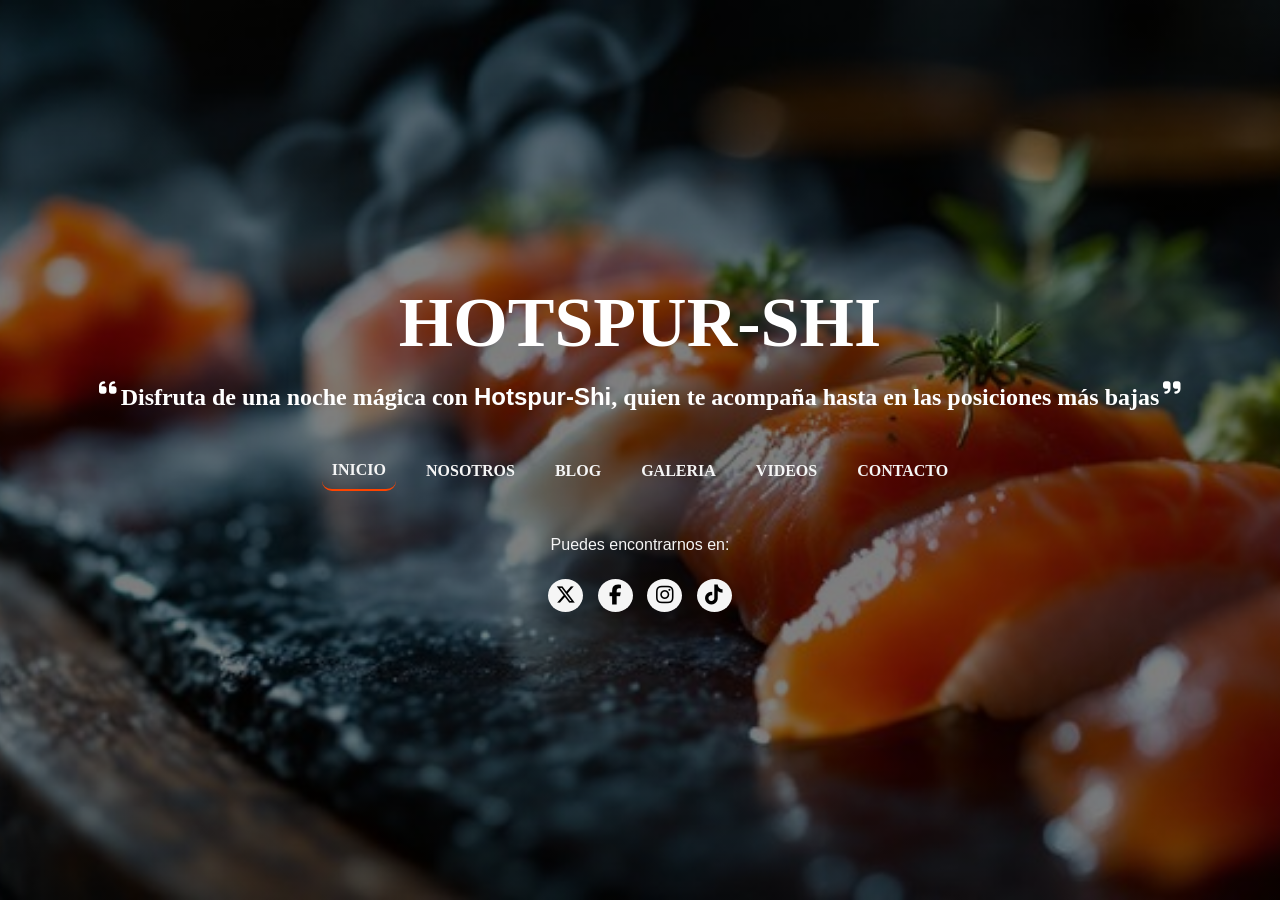
<file: index.html>
<!DOCTYPE html>
<html lang="es">

<head>
    <meta charset="UTF-8">
    <meta name="viewport" content="width=device-width, initial-scale=1.0">
    <title>Hotspur-Shi | Sushi & Football</title>
    <link rel="stylesheet" href="estilos/estiloPrincipal.css">
    <link rel="stylesheet" href="css/all.min.css">
    <link rel="icon" href="img/favicon.png" sizes="512x512" type="image/png">
</head>

<body>
    <div id="contenedor">
        <div id="cabecera">
            <header id="titulo">
                <h1>HotSpur-Shi</h1>
                <h2><i class="fa-solid fa-quote-left"></i>Disfruta de una noche mágica con <b>Hotspur-Shi</b>, quien te
                    acompaña hasta en las posiciones más bajas<i class="fa-solid fa-quote-right"></i></h2>
                <nav id="menu">
                    <ul>
                        <li><a href="index.html" class="active">Inicio</a></li>
                        <li><a href="html/nosotros.html">Nosotros</a></li>
                        <li><a href="html/blog.html">Blog</a></li>
                        <li><a href="html/galeria.html">Galeria</a></li>
                        <li><a href="html/video.html">Videos</a></li>
                        <li><a href="html/contacto.html">Contacto</a></li>
                    </ul>
                </nav>
            </header>
        </div>
        <div id="pie">
            <footer>
                <p>Puedes encontrarnos en:</p>
                <a href="https://x.com/Nagoya_peru" target="_blank" id="twitter"><i
                        class="fa-brands fa-x-twitter"></i></a>
                <a href="https://www.facebook.com/nagoya.nikkei.peru/" target="_blank" id="facebook"><i
                        class="fa-brands fa-facebook-f"></i></a>
                <a href="https://www.instagram.com/nagoya_peru/?hl=es" target="_blank" id="instagram"><i
                        class="fa-brands fa-instagram"></i></a>
                <a href="https://www.tiktok.com/@nagoyaperu" target="_blank" id="tiktok"><i
                        class="fa-brands fa-tiktok"></i></a>
            </footer>
        </div>
    </div>
</body>

</html>
</file>
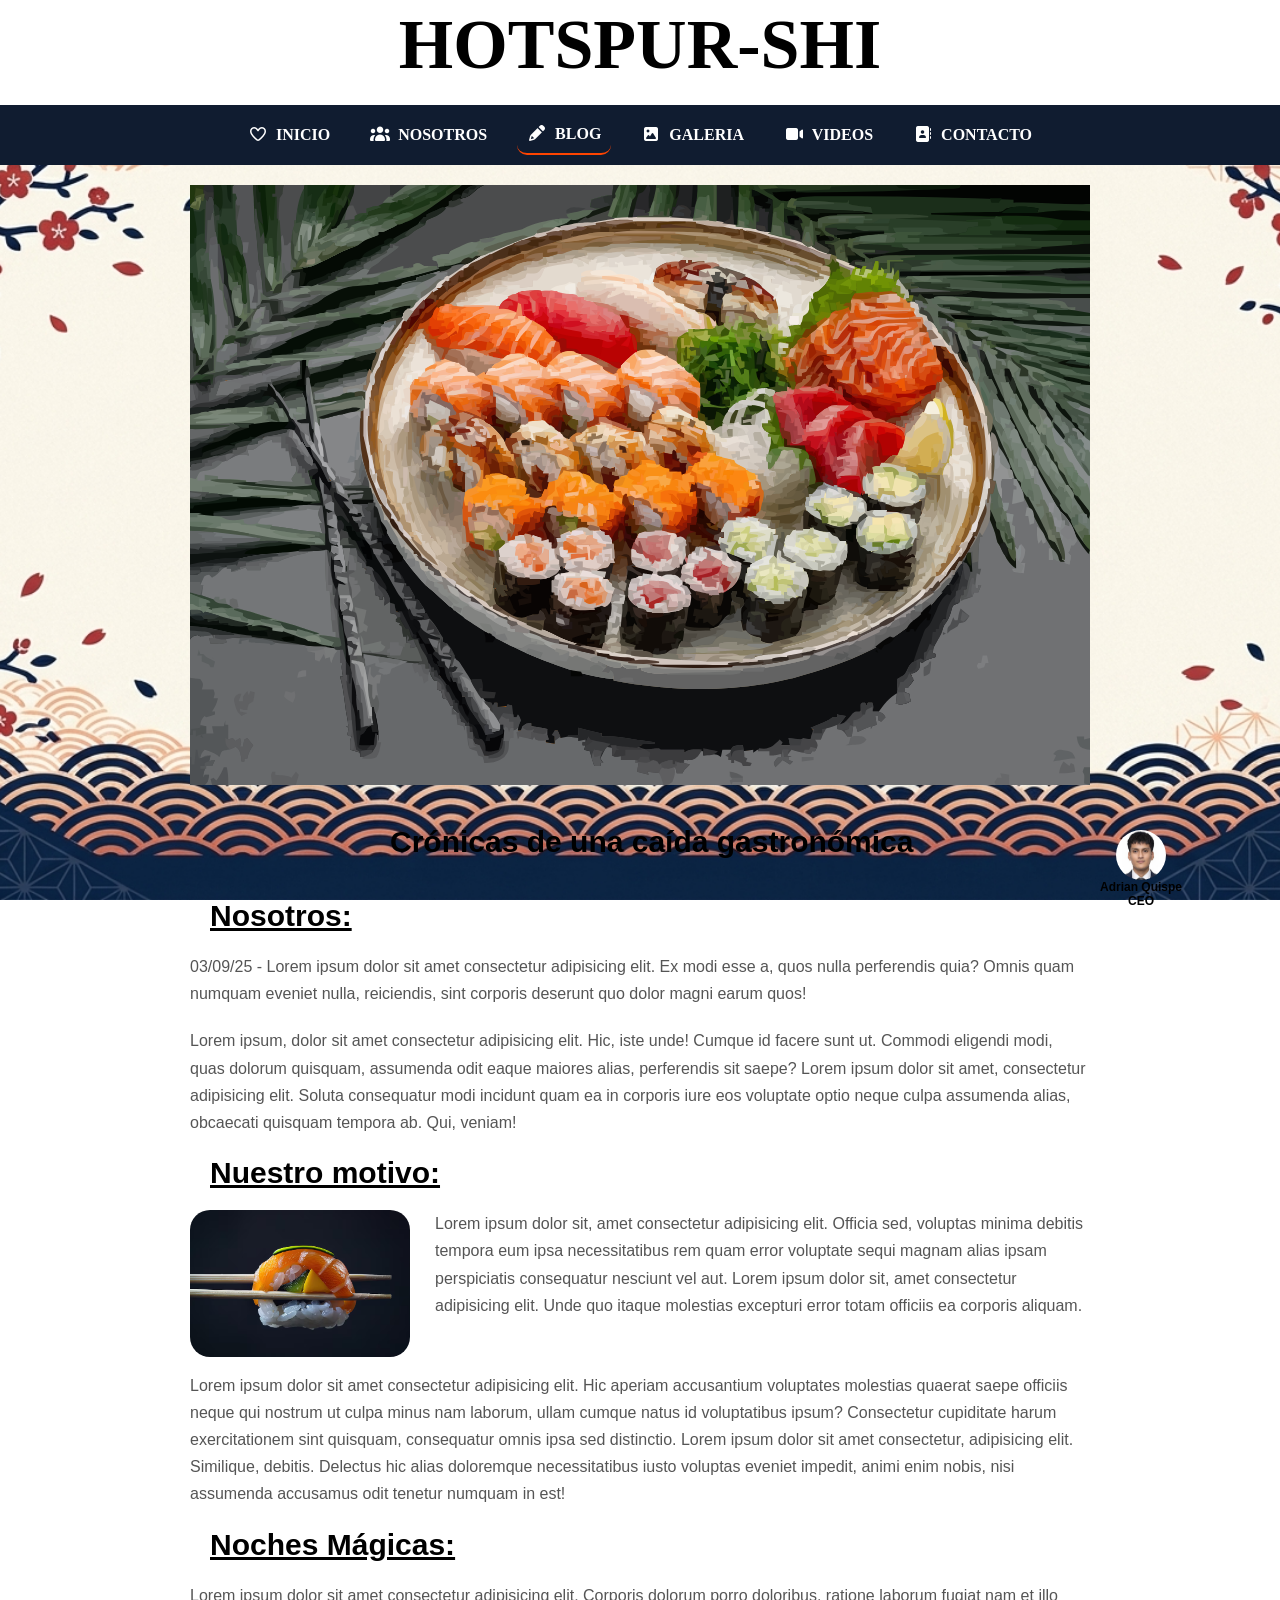
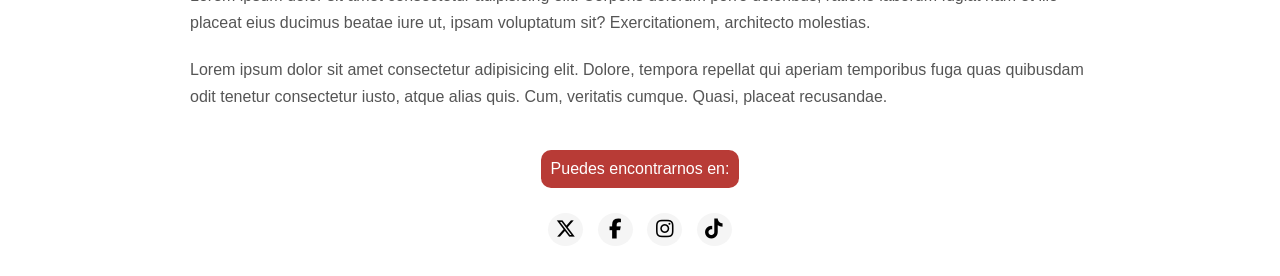
<file: html/blog.html>
<!DOCTYPE html>
<html lang="en">

<head>
    <meta charset="UTF-8">
    <meta name="viewport" content="width=device-width, initial-scale=1.0">
    <title>Hotspur-Shi | Blog</title>
    <link rel="stylesheet" href="../estilos/estiloBlog.css">
    <link rel="stylesheet" href="../css/all.min.css">
    <link rel="icon" href="../img/favicon.png" sizes="512x512" type="image/png">
</head>

<body>
    <div id="contenedor">
        <div id="cabecera">
            <header id="titulo">
                <h1><a href="../index.html">HotSpur-Shi</a></h1>
                <nav id="menu">
                    <ul>
                        <li><a href="../index.html"><i class="fa-regular fa-heart"></i>&nbsp Inicio</a></li>
                        <li><a href="nosotros.html"><i class="fa-solid fa-users"></i>&nbsp Nosotros</a></li>
                        <li><a href="blog.html" class="active"><i class="fa-solid fa-pencil" class="active"></i>&nbsp Blog</a></li>
                        <li><a href="galeria.html"><i class="fa-solid fa-image"></i>&nbsp Galeria</a></li>
                        <li><a href="video.html"><i class="fa-solid fa-video"></i>&nbsp Videos</a></li>
                        <li><a href="contacto.html"><i class="fa-solid fa-address-book"></i>&nbsp Contacto</a></li>
                    </ul>
                </nav>
            </header>
        </div>
        <div id="imagen-central">
            <img src="../img/blog-img.svg" alt="Sushi image">
        </div>
        <main>
            <div id="contenido">
                <section>
                    <div id="encabezado">
                        <article>
                            <h2>Crónicas de una caída gastronómica</h2>
                        </article>
                        <aside>
                            <img src="../img/Screenshot_20261016_212340_com_masuno_isil_MainActivity.jpg"
                                alt="sushi blog">
                            <h6>Adrian Quispe <br>CEO</h6>
                        </aside>
                    </div>
                    <article>
                        <h3>Nosotros: </h3>
                        <p>03/09/25 - Lorem ipsum dolor sit amet consectetur adipisicing elit. Ex modi esse a, quos
                            nulla perferendis quia? Omnis quam numquam eveniet nulla, reiciendis, sint corporis deserunt
                            quo dolor magni earum quos!</p>
                        <p>Lorem ipsum, dolor sit amet consectetur adipisicing elit. Hic, iste unde! Cumque id facere
                            sunt ut. Commodi eligendi modi, quas dolorum quisquam, assumenda odit eaque maiores alias,
                            perferendis sit saepe? Lorem ipsum dolor sit amet, consectetur adipisicing elit. Soluta
                            consequatur modi incidunt quam ea in corporis iure eos voluptate optio neque culpa assumenda
                            alias, obcaecati quisquam tempora ab. Qui, veniam!</p>
                        <h3>Nuestro motivo:</h3>
                    </article>
                    <article id="bloque-flotante">
                        <img src="../img/sushi blog.png" alt="sushi" class="sushi flotante">
                        <p>Lorem ipsum dolor sit, amet consectetur adipisicing elit. Officia sed, voluptas minima
                            debitis tempora eum ipsa necessitatibus rem quam error voluptate sequi magnam alias ipsam
                            perspiciatis consequatur nesciunt vel aut. Lorem ipsum dolor sit, amet consectetur
                            adipisicing elit. Unde quo itaque molestias excepturi error totam officiis ea corporis
                            aliquam.</p>
                    </article>
                    <article>
                        <p>Lorem ipsum dolor sit amet consectetur adipisicing elit. Hic aperiam accusantium voluptates
                            molestias quaerat saepe officiis neque qui nostrum ut culpa minus nam laborum, ullam cumque
                            natus id voluptatibus ipsum? Consectetur cupiditate harum exercitationem sint quisquam,
                            consequatur omnis ipsa sed distinctio. Lorem ipsum dolor sit amet consectetur, adipisicing
                            elit. Similique, debitis. Delectus hic alias doloremque necessitatibus iusto voluptas
                            eveniet impedit, animi enim nobis, nisi assumenda accusamus odit tenetur numquam in est!</p>
                        <h3>Noches Mágicas:</h3>
                        <p>Lorem ipsum dolor sit amet consectetur adipisicing elit. Corporis dolorum porro doloribus,
                            ratione laborum fugiat nam et illo placeat eius ducimus beatae iure ut, ipsam voluptatum
                            sit? Exercitationem, architecto molestias.</p>
                        <p>Lorem ipsum dolor sit amet consectetur adipisicing elit. Dolore, tempora repellat qui aperiam
                            temporibus fuga quas quibusdam odit tenetur consectetur iusto, atque alias quis. Cum,
                            veritatis cumque. Quasi, placeat recusandae.</p>
                    </article>
                </section>
            </div>
        </main>
        <div id="pie">
            <footer>
                <p>Puedes encontrarnos en:</p>
                <a href="https://x.com/Nagoya_peru" target="_blank" id="twitter"><i
                        class="fa-brands fa-x-twitter"></i></a>
                <a href="https://www.facebook.com/nagoya.nikkei.peru/" target="_blank" id="facebook"><i
                        class="fa-brands fa-facebook-f"></i></a>
                <a href="https://www.instagram.com/nagoya_peru/?hl=es" target="_blank" id="instagram"><i
                        class="fa-brands fa-instagram"></i></a>
                <a href="https://www.tiktok.com/@nagoyaperu" target="_blank" id="tiktok"><i
                        class="fa-brands fa-tiktok"></i></a>
            </footer>
        </div>
    </div>
</body>

</html>
</file>
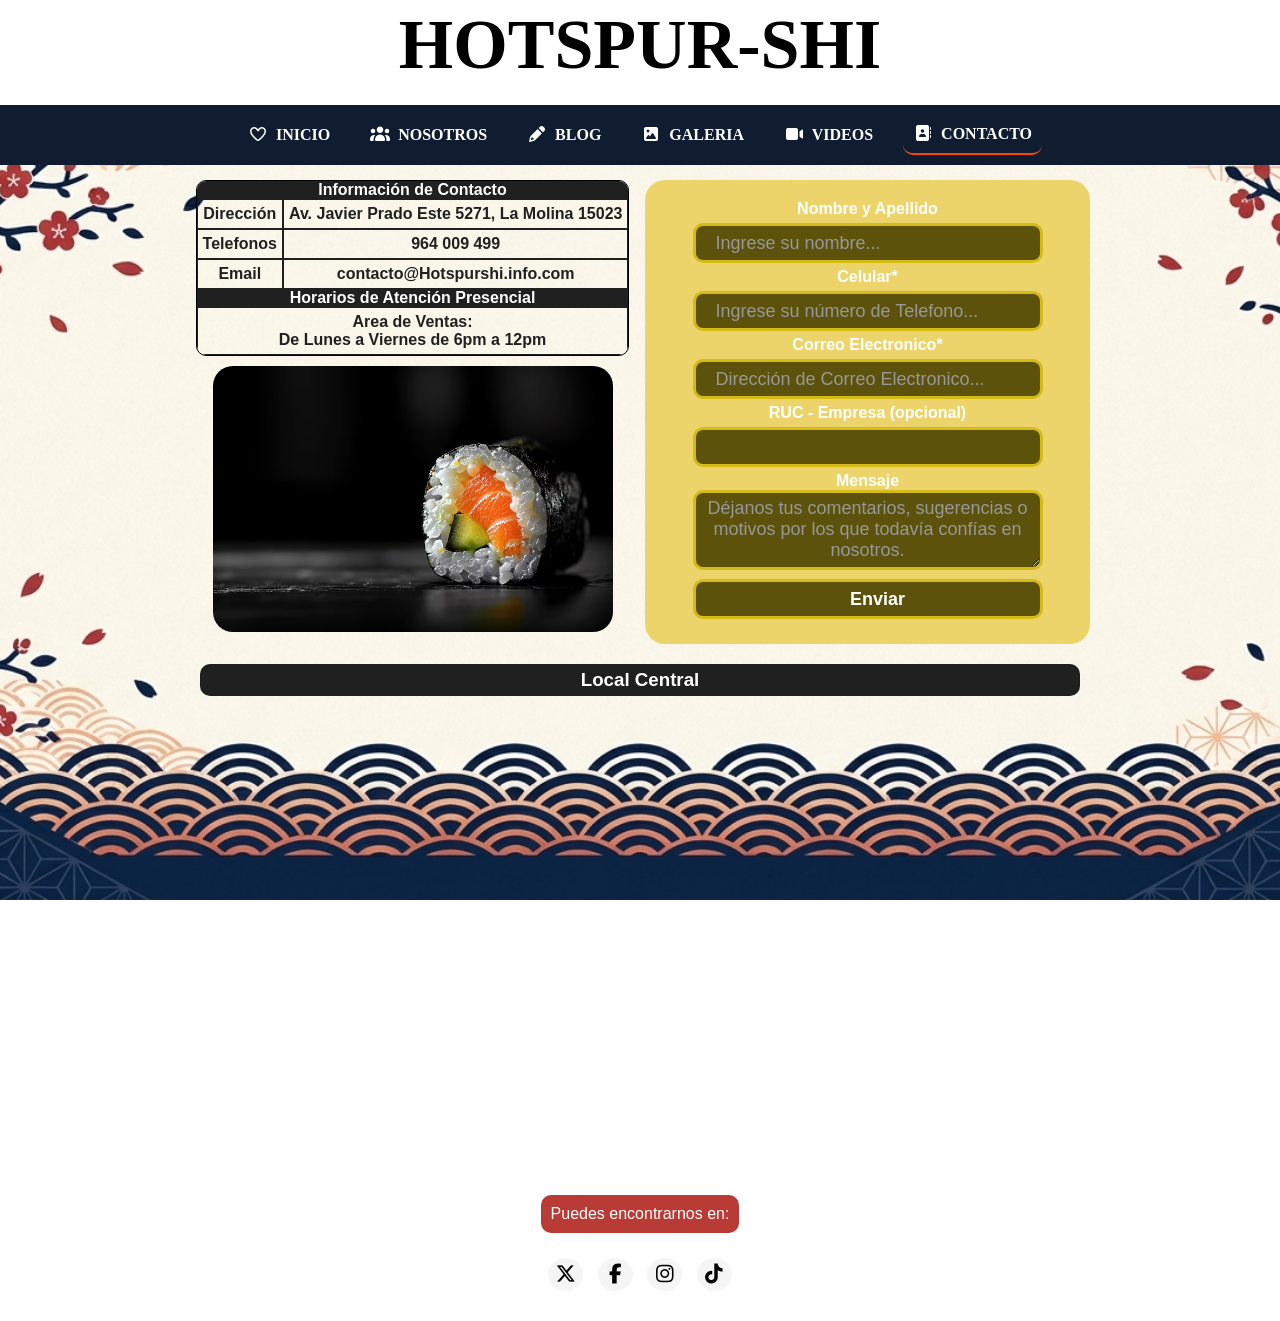
<file: html/contacto.html>
<!DOCTYPE html>
<html lang="es">

<head>
    <meta charset="UTF-8">
    <meta name="viewport" content="width=device-width, initial-scale=1.0">
    <title>Hotspur-Shi | Contacto</title>
    <link rel="stylesheet" href="../css/all.min.css">
    <link rel="stylesheet" href="../estilos/estiloContacto.css">
    <link rel="shortcut icon" href="../img/favicon.ico" type="image/x-icon">
</head>

<body>
    <div id="contenedor">
        <div id="cabecera">
            <header id="titulo">
                <h1><a href="../index.html">HotSpur-Shi</a></h1>
                <nav id="menu">
                    <ul>
                        <li><a href="../index.html"><i class="fa-regular fa-heart"></i>&nbsp Inicio</a></li>
                        <li><a href="nosotros.html"><i class="fa-solid fa-users"></i>&nbsp Nosotros</a></li>
                        <li><a href="blog.html"><i class="fa-solid fa-pencil"></i>&nbsp Blog</a></li>
                        <li><a href="galeria.html"><i class="fa-solid fa-image"></i>&nbsp Galeria</a></li>
                        <li><a href="video.html"><i class="fa-solid fa-video"></i>&nbsp Videos</a></li>
                        <li><a href="contacto.html" class="active"><i class="fa-solid fa-address-book"></i>&nbsp
                                Contacto</a></li>
                    </ul>
                </nav>
            </header>
        </div>
        <main>
            <div id="contenido">
                <section id="info-contacto">
                    <table>
                        <tr>
                            <th colspan="2">Información de Contacto</th>
                        </tr>
                        <tr>
                            <td>Dirección</td>
                            <td>Av. Javier Prado Este 5271, La Molina 15023</td>
                        </tr>
                        <tr>
                            <td>Telefonos</td>
                            <td>964 009 499</td>
                        </tr>
                        <tr>
                            <td>Email</td>
                            <td>contacto@Hotspurshi.info.com</td>
                        </tr>
                        <tr>
                            <th colspan="2">Horarios de Atención Presencial</th>
                        </tr>
                        <tr>
                            <td colspan="2">
                                Area de Ventas: <br>
                                De Lunes a Viernes de 6pm a 12pm
                            </td>
                        </tr>
                    </table>
                    <div id="imagen">
                        <img src="../img/sushi contacto.png" alt="Info-sushi">
                    </div>
                </section>
                <section id="formulario">
                    <form>
                        <div id="">
                            <label>Nombre y Apellido</label><br>
                            <input type="text" placeholder="Ingrese su nombre..."><br>
                            <label>Celular*</label><br>
                            <input type="tel" placeholder="Ingrese su número de Telefono..."><br>
                            <label>Correo Electronico*</label><br>
                            <input type="email" placeholder="Dirección de Correo Electronico..."><br>
                            <label>RUC - Empresa (opcional)</label><br>
                            <input type="number"><br>
                        </div>
                        <label>Mensaje</label><br>
                        <textarea
                            placeholder="Déjanos tus comentarios, sugerencias o motivos por los que todavía confías en nosotros."></textarea><br>
                        <div id="btn">
                            <input type="button" value="Enviar">
                        </div>
                    </form>
                </section>
                <section id="local-mapa">
                    <div id="tope">
                        <h3>Local Central</h3>
                    </div>
                    <div id="mapa">
                        <iframe
                            src="https://www.google.com/maps/embed?pb=!1m18!1m12!1m3!1d1950.7579834160363!2d-76.96471829999993!3d-12.076788499999997!2m3!1f0!2f0!3f0!3m2!1i1024!2i768!4f13.1!3m3!1m2!1s0x9105c655fdf55505%3A0xf2dba10269fb4cbf!2sAv.%20Javier%20Prado%20Este%205271%2C%20Lima%2015023!5e0!3m2!1ses!2spe!4v1794266331512!5m2!1ses!2spe"
                            width="900" height="450" style="border:0;" allowfullscreen="" loading="lazy"
                            referrerpolicy="strict-origin-when-cross-origin"></iframe>
                    </div>
                </section>
            </div>
        </main>
        <div id="pie">
            <footer>
                <p>Puedes encontrarnos en:</p>
                <a href="https://x.com/Nagoya_peru" target="_blank" id="twitter"><i
                        class="fa-brands fa-x-twitter"></i></a>
                <a href="https://www.facebook.com/nagoya.nikkei.peru/" target="_blank" id="facebook"><i
                        class="fa-brands fa-facebook-f"></i></a>
                <a href="https://www.instagram.com/nagoya_peru/?hl=es" target="_blank" id="instagram"><i
                        class="fa-brands fa-instagram"></i></a>
                <a href="https://www.tiktok.com/@nagoyaperu" target="_blank" id="tiktok"><i
                        class="fa-brands fa-tiktok"></i></a>
            </footer>
        </div>
    </div>
</body>

</html>
</file>
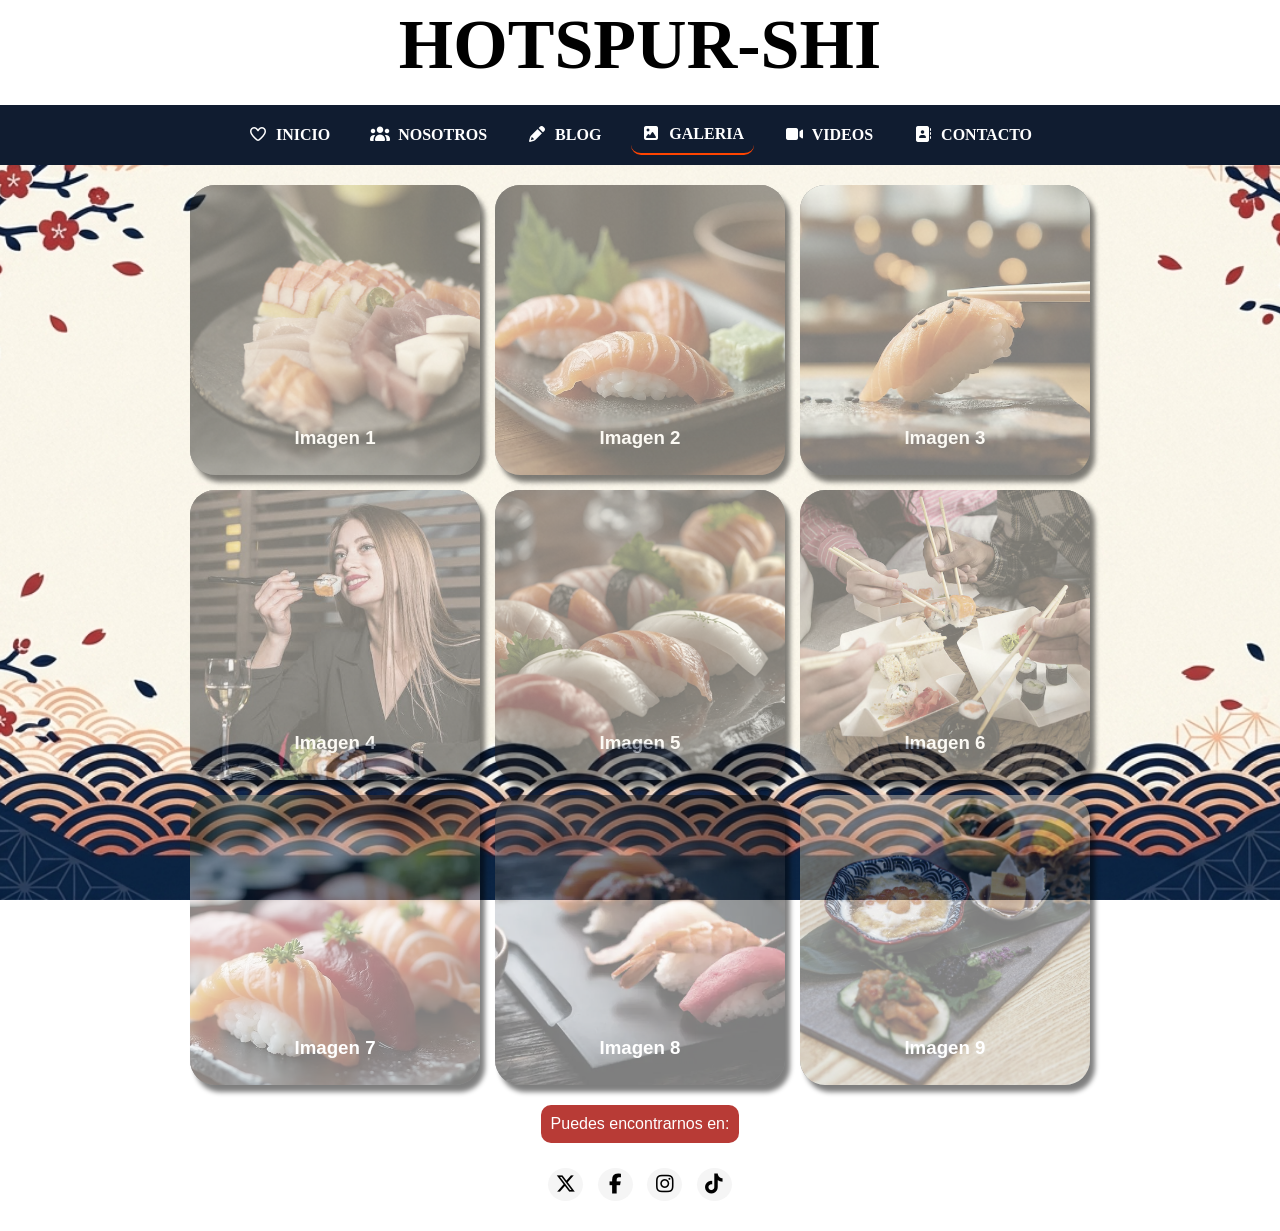
<file: html/galeria.html>
<!DOCTYPE html>
<html lang="en">

<head>
    <meta charset="UTF-8">
    <meta name="viewport" content="width=device-width, initial-scale=1.0">
    <title>Hotspur-Shi | Galeria</title>
    <link rel="stylesheet" href="../estilos/estiloGaleria.css">
    <link rel="stylesheet" href="../css/all.min.css">
    <link rel="icon" href="../img/favicon.png" sizes="512x512" type="image/png">
</head>

<body>
    <div id="contenedor">
        <div id="cabecera">
            <header id="titulo">
                <h1><a href="../index.html">HotSpur-Shi</a></h1>
                <nav id="menu">
                    <ul>
                        <li><a href="../index.html"><i class="fa-regular fa-heart"></i>&nbsp Inicio</a></li>
                        <li><a href="nosotros.html"><i class="fa-solid fa-users"></i>&nbsp Nosotros</a></li>
                        <li><a href="blog.html"><i class="fa-solid fa-pencil"></i>&nbsp Blog</a></li>
                        <li><a href="galeria.html" class="active"><i class="fa-solid fa-image"></i>&nbsp Galeria</a></li>
                        <li><a href="video.html"><i class="fa-solid fa-video"></i>&nbsp Videos</a></li>
                        <li><a href="contacto.html"><i class="fa-solid fa-address-book"></i>&nbsp Contacto</a></li>
                    </ul>
                </nav>
            </header>
        </div>
        <main>
            <div id="contenido">
                <section>
                    <article class="img uno">
                        <img src="../img/sushi1.png" alt="sushi1">
                        <div class="texto">
                            <h3>Imagen 1</h3>
                        </div>
                    </article>
                    <article class="img dos">
                        <img src="../img/sushi2.png" alt="sushi2">
                        <div class="texto">
                            <h3>Imagen 2</h3>
                        </div>
                    </article>
                    <article class="img tres">
                        <img src="../img/sushi3.png" alt="sushi3">
                        <div class="texto">
                            <h3>Imagen 3</h3>
                        </div>
                    </article>
                    <article class="img cuatro">
                        <img src="../img/sushi7.jpg" alt="sushi4">
                        <div class="texto">
                            <h3>Imagen 4</h3>
                        </div>
                    </article>
                    <article class="img cinco">
                        <img src="../img/sushi5.png" alt="sushi5">
                        <div class="texto">
                            <h3>Imagen 5</h3>
                        </div>
                    </article>
                    <article class="img seis">
                        <img src="../img/sushi8.png" alt="sushi6">
                        <div class="texto">
                            <h3>Imagen 6</h3>
                        </div>
                    </article>
                    <article class="img siete">
                        <img src="../img/sushi4.png" alt="sushi7">
                        <div class="texto">
                            <h3>Imagen 7</h3>
                        </div>
                    </article>
                    <article class="img ocho">
                        <img src="../img/sushi6.png" alt="sushi8">
                        <div class="texto">
                            <h3>Imagen 8</h3>
                        </div>
                    </article>
                    <article class="img nueve">
                        <img src="../img/sushi9.jpg" alt="sushi9">
                        <div class="texto">
                            <h3>Imagen 9</h3>
                        </div>
                    </article>
                </section>
            </div>
        </main>
        <div id="pie">
            <footer>
                <p>Puedes encontrarnos en:</p>
                <a href="https://x.com/Nagoya_peru" target="_blank" id="twitter"><i
                        class="fa-brands fa-x-twitter"></i></a>
                <a href="https://www.facebook.com/nagoya.nikkei.peru/" target="_blank" id="facebook"><i
                        class="fa-brands fa-facebook-f"></i></a>
                <a href="https://www.instagram.com/nagoya_peru/?hl=es" target="_blank" id="instagram"><i
                        class="fa-brands fa-instagram"></i></a>
                <a href="https://www.tiktok.com/@nagoyaperu" target="_blank" id="tiktok"><i
                        class="fa-brands fa-tiktok"></i></a>
            </footer>
        </div>
    </div>
</body>

</html>
</file>
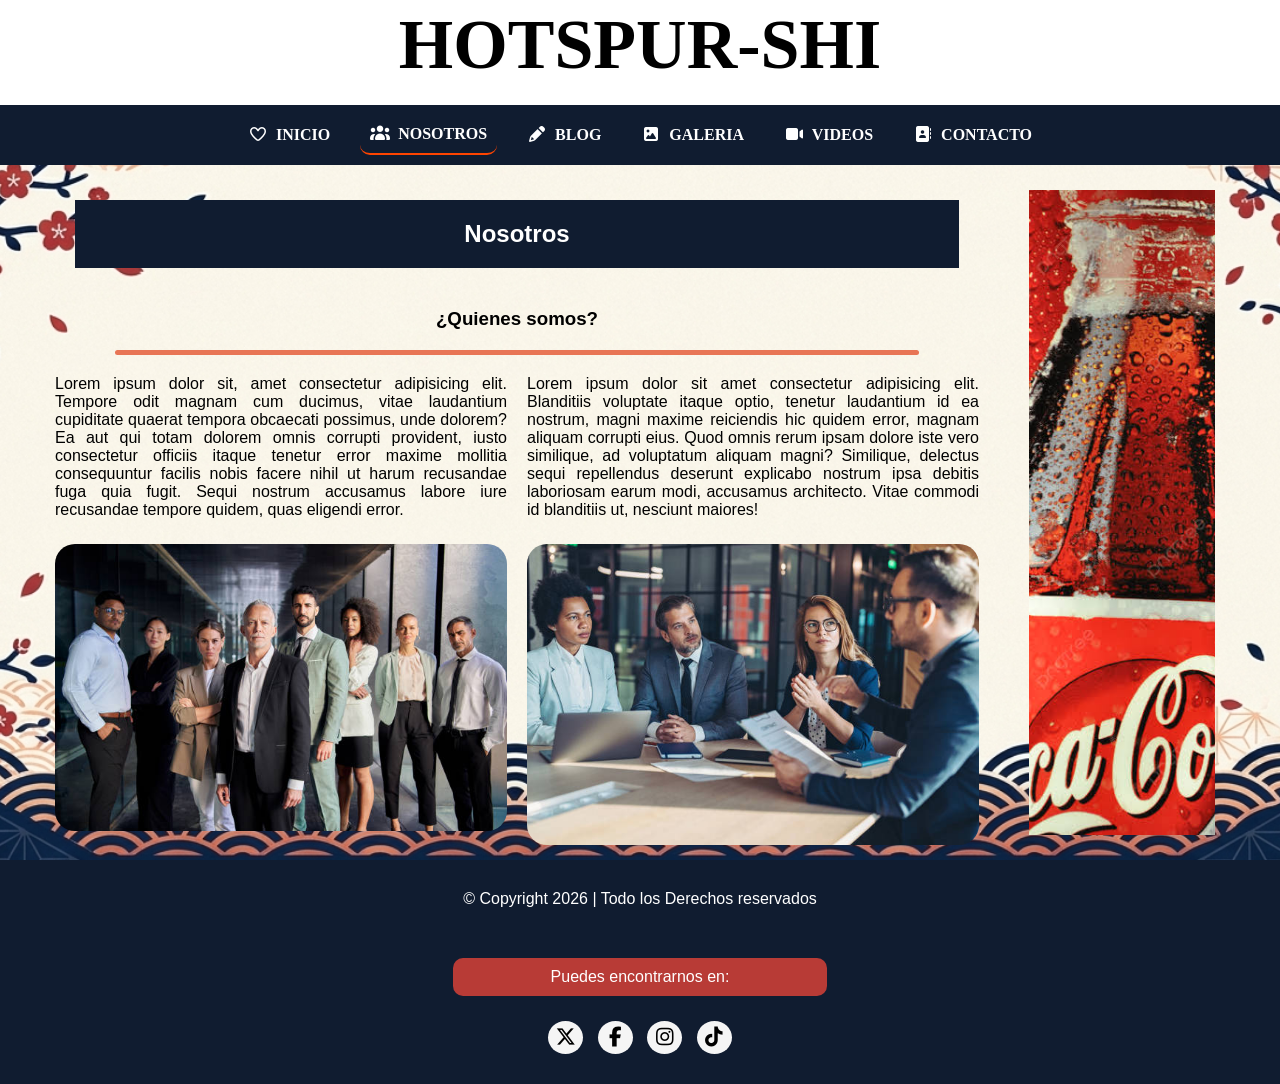
<file: html/nosotros.html>
<!DOCTYPE html>
<html lang="en">

<head>
    <meta charset="UTF-8">
    <meta name="viewport" content="width=device-width, initial-scale=1.0">
    <title>Hotspur-Shi | Nosotros</title>
    <link rel="stylesheet" href="../estilos/estiloNosotros.css">
    <link rel="stylesheet" href="../css/all.min.css">
    <link rel="icon" href="../img/favicon.png" sizes="512x512" type="image/png">
</head>

<body>
    <div id="contenedor">
        <div id="cabecera">
            <header id="titulo">
                <h1><a href="../index.html">HotSpur-Shi</a></h1>
                <nav id="menu">
                    <ul>
                        <li><a href="../index.html"><i class="fa-regular fa-heart"></i>&nbsp Inicio</a></li>
                        <li><a href="nosotros.html" class="active"><i class="fa-solid fa-users"></i>&nbsp Nosotros</a>
                        </li>
                        <li><a href="blog.html"><i class="fa-solid fa-pencil" class="active"></i>&nbsp Blog</a></li>
                        <li><a href="galeria.html"><i class="fa-solid fa-image"></i>&nbsp Galeria</a></li>
                        <li><a href="video.html"><i class="fa-solid fa-video"></i>&nbsp Videos</a></li>
                        <li><a href="contacto.html"><i class="fa-solid fa-address-book"></i>&nbsp Contacto</a></li>
                    </ul>
                </nav>
            </header>
        </div>
        <main>
            <div id="contenido">
                <div id="encabezado">
                    <h2>Nosotros</h2>
                    <h3>¿Quienes somos?</h3>
                </div>
                <section class="bloque uno">
                    <article>
                        <p>Lorem ipsum dolor sit, amet consectetur adipisicing elit. Tempore odit magnam cum ducimus,
                            vitae laudantium cupiditate quaerat tempora obcaecati possimus, unde dolorem? Ea aut qui
                            totam dolorem omnis corrupti provident, iusto consectetur officiis itaque tenetur error
                            maxime mollitia consequuntur facilis nobis facere nihil ut harum recusandae fuga quia fugit.
                            Sequi nostrum accusamus labore iure recusandae tempore quidem, quas eligendi error.
                        </p>
                        <img src="../img/imagen elegante.jpg" alt="nosotros">
                    </article>
                </section>
                <section class="bloque dos">
                    <article>
                        <p>Lorem ipsum dolor sit amet consectetur adipisicing elit. Blanditiis voluptate itaque optio,
                            tenetur laudantium id ea nostrum, magni maxime reiciendis hic quidem error, magnam aliquam
                            corrupti eius. Quod omnis rerum ipsam dolore iste vero similique, ad voluptatum aliquam
                            magni? Similique, delectus sequi repellendus deserunt explicabo nostrum ipsa debitis
                            laboriosam earum modi, accusamus architecto. Vitae commodi id blanditiis ut, nesciunt
                            maiores!</p>
                        <img src="../img/conversación elegante.jpg" alt="conversacion">
                    </article>
                </section>
                <section class="bloque publicidad">
                    <aside>
                        <a href="https://www.coca-cola.com/pe/es" target="_blank"><img src="../img/Coca-cola ad.jpg"
                                alt=""></a>
                    </aside>
                </section>
            </div>
        </main>
        <div id="pie">
            <footer>
                <div id="derechos">
                    <p>© Copyright 2026 | Todo los Derechos reservados</p>
                </div>
                <div id="redes">
                    <p>Puedes encontrarnos en:</p>
                    <a href="https://x.com/Nagoya_peru" target="_blank" id="twitter"><i
                            class="fa-brands fa-x-twitter"></i></a>
                    <a href="https://www.facebook.com/nagoya.nikkei.peru/" target="_blank" id="facebook"><i
                            class="fa-brands fa-facebook-f"></i></a>
                    <a href="https://www.instagram.com/nagoya_peru/?hl=es" target="_blank" id="instagram"><i
                            class="fa-brands fa-instagram"></i></a>
                    <a href="https://www.tiktok.com/@nagoyaperu" target="_blank" id="tiktok"><i
                            class="fa-brands fa-tiktok"></i></a>
                </div>
            </footer>
        </div>
    </div>
</body>

</html>
</file>
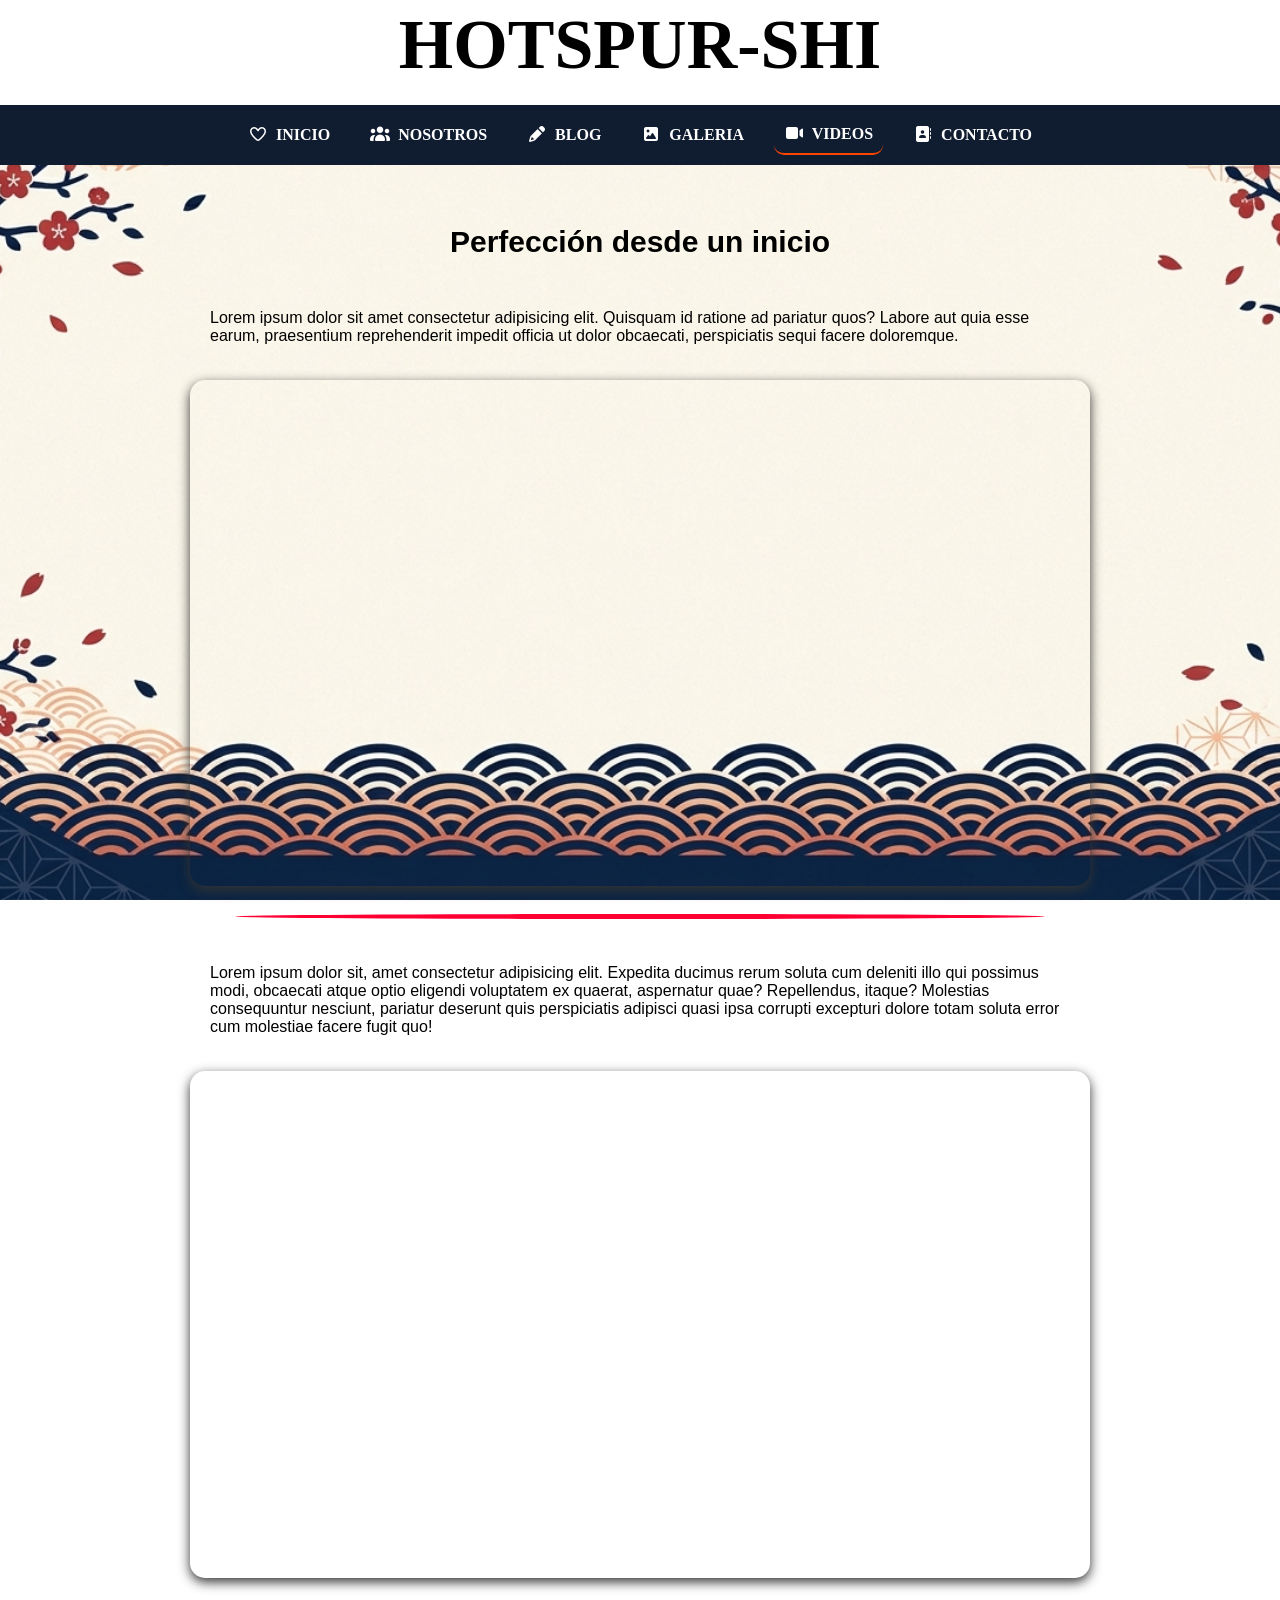
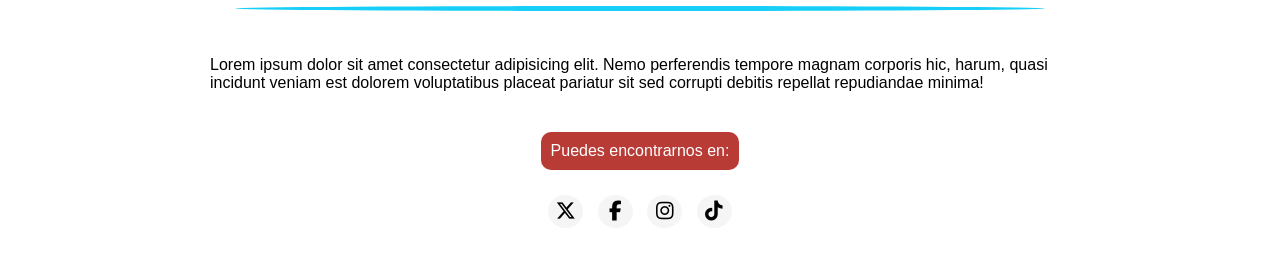
<file: html/video.html>
<!DOCTYPE html>
<html lang="en">

<head>
    <meta charset="UTF-8">
    <meta name="viewport" content="width=device-width, initial-scale=1.0">
    <title>Hotspur-Shi | Videos</title>
    <link rel="stylesheet" href="../estilos/estiloVideo.css">
    <link rel="stylesheet" href="../css/all.min.css">
    <link rel="icon" href="../img/favicon.png" sizes="512x512" type="image/png">
</head>

<body>
    <div id="contenedor">
        <div id="cabecera">
            <header id="titulo">
                <h1><a href="../index.html">HotSpur-Shi</a></h1>
                <nav id="menu">
                    <ul>
                        <li><a href="../index.html"><i class="fa-regular fa-heart"></i>&nbsp Inicio</a></li>
                        <li><a href="nosotros.html"><i class="fa-solid fa-users"></i>&nbsp Nosotros</a></li>
                        <li><a href="blog.html"><i class="fa-solid fa-pencil"></i>&nbsp Blog</a></li>
                        <li><a href="galeria.html"><i class="fa-solid fa-image"></i>&nbsp Galeria</a></li>
                        <li><a href="video.html" class="active"><i class="fa-solid fa-video"></i>&nbsp Videos</a></li>
                        <li><a href="contacto.html"><i class="fa-solid fa-address-book"></i>&nbsp Contacto</a></li>
                    </ul>
                </nav>
            </header>
        </div>
        <main>
            <div id="contenido">
                <section>
                    <article>
                        <h2>Perfección desde un inicio</h2>
                        <p>Lorem ipsum dolor sit amet consectetur adipisicing elit. Quisquam id ratione ad pariatur
                            quos? Labore aut quia esse earum, praesentium reprehenderit impedit officia ut dolor
                            obcaecati, perspiciatis sequi facere doloremque.</p>
                    </article>
                    <article class="caja-video youtube">
                        <div class="video youtube">
                            <iframe width="560" height="315"
                                src="https://www.youtube.com/embed/OhIY76s2YZI?si=4gf_QJWy1lrHNcyK&mute=1"
                                title="YouTube video player" frameborder="0"
                                allow="accelerometer; autoplay; clipboard-write; encrypted-media; gyroscope; picture-in-picture; web-share"
                                referrerpolicy="strict-origin-when-cross-origin" allowfullscreen></iframe>
                        </div>
                        <br>
                        <hr>
                    </article>
                    <article>
                        <p>Lorem ipsum dolor sit, amet consectetur adipisicing elit. Expedita ducimus rerum soluta cum
                            deleniti illo qui possimus modi, obcaecati atque optio eligendi voluptatem ex quaerat,
                            aspernatur quae? Repellendus, itaque? Molestias consequuntur nesciunt, pariatur deserunt
                            quis perspiciatis adipisci quasi ipsa corrupti excepturi dolore totam soluta error cum
                            molestiae facere fugit quo!</p>
                    </article>
                    <article class="caja-video vimeo">
                        <div class="video vimeo">
                            <div style="padding:56.25% 0 0 0;position:relative;"><iframe
                                    src="https://player.vimeo.com/video/1151879622?badge=0&amp;autopause=0&amp;player_id=0&amp;app_id=58479"
                                    frameborder="0"
                                    allow="autoplay; fullscreen; picture-in-picture; clipboard-write; encrypted-media; web-share"
                                    referrerpolicy="strict-origin-when-cross-origin"
                                    style="position:absolute;top:0;left:0;width:100%;height:100%;"
                                    title="SUSHI MASTERY - Cinematic Food Video"></iframe></div>
                            <script src="https://player.vimeo.com/api/player.js"></script>
                        </div>
                        <br>
                        <hr>
                    </article>
                    <article>
                        <p>Lorem ipsum dolor sit amet consectetur adipisicing elit. Nemo perferendis tempore magnam
                            corporis hic, harum, quasi incidunt veniam est dolorem voluptatibus placeat pariatur sit sed
                            corrupti debitis repellat repudiandae minima!</p>
                    </article>
                </section>
            </div>
        </main>
        <div id="pie">
            <footer>
                <p>Puedes encontrarnos en:</p>
                <a href="https://x.com/Nagoya_peru" target="_blank" id="twitter"><i
                        class="fa-brands fa-x-twitter"></i></a>
                <a href="https://www.facebook.com/nagoya.nikkei.peru/" target="_blank" id="facebook"><i
                        class="fa-brands fa-facebook-f"></i></a>
                <a href="https://www.instagram.com/nagoya_peru/?hl=es" target="_blank" id="instagram"><i
                        class="fa-brands fa-instagram"></i></a>
                <a href="https://www.tiktok.com/@nagoyaperu" target="_blank" id="tiktok"><i
                        class="fa-brands fa-tiktok"></i></a>
            </footer>
        </div>
    </div>
</body>

</html>
</file>
<file: estilos/estiloPrincipal.css>
*{
    margin: 0;
    padding: 0;
    box-sizing: border-box;
    font-family: sans-serif;
}
html, body{
    width: 100%;
    overflow: hidden;
}
body{
    background-image:  linear-gradient(rgba(0, 0,0,0.5),rgba(0,0,0,0.5)),url(../img/fondo-sushi.jpg);
    background-repeat: no-repeat;
    background-position: center center;
    background-size: cover;
    background-attachment: fixed;
    background-color: #333333;
}

#fondo-imagen{
    width: 100%;
    height: 100%;
    object-fit: cover;
    position: fixed;
    top: 0;
    left: 0;
    z-index: -1;
    filter: brightness(0.4);
}
#contenedor{
    display: flex;
    flex-direction: column;
    align-items: center;
    justify-content: center;
    height: 100vh;
    gap: 15px;
}

#cabecera #titulo h1{
    text-transform: uppercase;
    text-align: center;
    font-family: "Ink Free";
    font-size: 70px;
    margin-bottom: 20px;
    color: white;
    cursor: default;
}
#cabecera #titulo h2{
    text-align: center;
    margin-bottom: 30px;
    color: white;
    font-family: "Comic Sans MS";
    cursor: default;
}

#cabecera #titulo .fa-solid{
    font-size: 20px;
    position: relative;
    bottom: 10px;
}
#cabecera ul{
    display: flex;
    flex-direction: row;
    justify-content: center;
    align-items: center;
    list-style-type: none;
}
#cabecera ul a{
    margin: 10px;
    padding: 10px;
    font-family: "Ink Free";
    color: whitesmoke;
    display: inline-block;
    text-decoration: none;
    border-radius: 10px;
    text-transform: uppercase;
    font-weight: bold;
    transition: 0.7s ease;
}
#cabecera ul a:hover{
    background-color: #aaaaaa;
    transform: scale(1.05);
}
#menu a.active{
    border-bottom: 2px solid #ff4400;
    font-weight: bold;
}
#menu a.active:hover{
    color: #ffffff;
    border-bottom: 2px solid #aaaaaa;
    background-color: #aaaaaa;
    transform: scale(1.05);
}
#pie{
    display: flex;
    flex-direction: row;
    justify-content: center;
    align-items: center;
    text-align: center;
}
#pie p{
    margin: 20px;
    color: whitesmoke;
    cursor: default;
}
#pie a{
    display: inline-block;
    background-color: whitesmoke;
    border-radius: 50%;
    margin: 5px;
    padding: 5px;
    color: black;
    font-size: 20px;
    transition: 1s ease;
}

#pie #twitter:hover{
    background-color: black;
    color: white;
    transform: scale(1.20);
}
#pie #facebook:hover{
    background-color: #0866FF;
    color: white;
    transform: scale(1.20);
}
#pie #instagram:hover{
    color: white;
    background-image: url(../img/fondo-colorido.png);
    background-size: 100% 100%;
    background-position: center;
    transform: scale(1.20);
}
#pie #tiktok:hover{
    background-color: black;
    text-shadow: 2px 0 0.9px #fe2c55, -2px 0 0.9px #24ECE7;
    color: white;
    transform: scale(1.20);
}
</file>
<file: estilos/estiloBlog.css>
*{
    margin: 0;
    padding: 0;
    box-sizing: border-box;
    font-family: sans-serif;
}
html, body{
    margin: 0;
    padding: 0;
    width: 100%;
    height: 100%;
}
body{
    background-image: url(../img/Fondo-restaurante-sushi.jpg);
    background-size: cover;
    background-position: center;
    background-attachment: fixed;
}
#cabecera{
    background-color: white;
    width: 100%;
    position: sticky;
    top: 0;
    z-index: 1000;

}
#cabecera #titulo h1 a{
    display: block;
    text-decoration: none;
    text-transform: uppercase;
    text-align: center;
    font-family: "Ink Free";
    font-size: 70px;
    margin-bottom: 20px;
    padding-top: 5px;
    color: black;
    transition: 0.7s ease;
}
#cabecera #titulo h1 a:hover{
    color: #555555;
    transform: scale(1.05);
}
#cabecera ul{
    display: flex;
    flex-direction: row;
    justify-content: center;
    align-items: center;
    list-style-type: none;
}
#cabecera ul a{
    margin: 10px;
    padding: 10px;
    font-family: "Ink Free";
    color: white;
    display: inline-block;
    text-decoration: none;
    border-radius: 10px;
    text-transform: uppercase;
    font-weight: bold;
    transition: 0.7s ease;
}

#cabecera ul a:hover{
    color: #ffffff;
    background-color: #264272;
    transform: scale(1.05);
}
#menu{
    background-color: #101c30;
    color: white;
}
#menu a.active{
    border-bottom: 2px solid #ff4400;
    font-weight: bold;
}
#menu a.active:hover{
    color: #ffffff;
    border-bottom: 2px solid #101c30;
    background-color: #264272;
    transform: scale(1.05);
}
#imagen-central{
    display: flex;
    flex-direction: column;
    align-items: center;
    width: 100%;
    height: 100%; 
}
#imagen-central img{
    display: block;
    width: 900px;
    margin-top: 20px;
}
#contenido{
    display: flex;
    flex-direction: column;
    justify-content: center;
    align-items: center;
    width: 100%;
    max-width: 900px;
    margin: 0 auto;
}
section{
    display: flex;
    flex-direction: column;
    align-items: flex-start;
    width: 100%;
}
.cabecera-articulo{
    display: flex;
    flex-direction: row;
    justify-content: space-between;
    align-items: center;
    width: 100%;
    margin: 20px 0;
}
section h2, section h3{
    font-size:  30px;
    margin: 20px;
    flex: 1;
}
section h2{
    position: relative;
    left: 20vh;
    margin-top: 40px;
}
section h3{
    text-align: left;
    text-decoration: underline;
}
section aside{
    position: absolute;
    text-align: center;
    left: 1100px;
    top: 830px;
    transition: 0.7s ease;
    z-index: 1;
}
section aside h6{
    font-family: "Arial";
    font-size: 12px;
    margin: 0 0 5px 0;
    font-weight: 600;
}
section aside:hover{
    color: #555555;
    transform: scale(1.05);
}
section aside img{
    width: 50px;
    height: 50px;
    border-radius: 50%;
    object-fit: cover;
    display: block;
    margin: 0 auto;
}

section #bloque-flotante{
    display: block;
    width: 100%;
}
section .sushi.flotante{
    float: left;
    width: 220px;
    height: auto;
    border-radius: 20px;
    margin-right: 25px;
    margin-bottom: 15px;
    object-fit: cover;
    z-index: 2;
    transition: 0.7s ease;
}
section .sushi.flotante:hover{
    transform: scale(1.05);
}
section p{
    /* width: 100%; */
    margin-bottom: 20px;
    line-height: 1.7;
    color: #555;
    font-size: 16px;
}
#pie{
    display: flex;
    flex-direction: row;
    justify-content: center;
    align-items: center;
    text-align: center;
}
#pie p{
    margin: 20px;
    color: white;
    padding: 10px;
    border-radius: 10px;
    background-color: #b83b36;
    cursor: default;
}
#pie a{
    display: inline-block;
    background-color: whitesmoke;
    border-radius: 50%;
    margin: 5px;
    margin-bottom: 30px;
    padding: 5px;
    color: black;
    font-size: 20px;
    transition: 1s ease;
}

#pie #twitter:hover{
    background-color: black;
    color: white;
    transform: scale(1.20);
}
#pie #facebook:hover{
    background-color: #0866FF;
    color: white;
    transform: scale(1.20);
}
#pie #instagram:hover{
    color: white;
    background-image: url(../img/fondo-colorido.png);
    background-size: 100% 100%;
    background-position: center;
    transform: scale(1.20);
}
#pie #tiktok:hover{
    background-color: black;
    text-shadow: 2px 0 0.9px #fe2c55, -2px 0 0.9px #24ECE7;
    color: white;
    transform: scale(1.20);
}
</file>
<file: estilos/estiloContacto.css>
*{
    margin: 0;
    padding: 0;
    box-sizing: border-box;
    font-family: sans-serif;
}
html, body{
    margin: 0;
    padding: 0;
    width: 100%;
    height: 100%;
}
body{
    background-image: url(../img/Fondo-restaurante-sushi.jpg);
    background-size: cover;
    background-position: center;
    background-attachment: fixed;
}
#cabecera{
    background-color: white;
    width: 100%;
    position: sticky;
    top: 0;
    z-index: 1000;
}
#cabecera #titulo h1 a{
    display: block;
    text-decoration: none;
    text-transform: uppercase;
    text-align: center;
    font-family: "Ink Free";
    font-size: 70px;
    margin-bottom: 20px;
    padding-top: 5px;
    color: black;
    transition: 0.7s ease;
}
#cabecera #titulo h1 a:hover{
    color: #555555;
    transform: scale(1.05);
}
#cabecera ul{
    display: flex;
    flex-direction: row;
    justify-content: center;
    align-items: center;
    list-style-type: none;
}
#cabecera ul a{
    margin: 10px;
    padding: 10px;
    font-family: "Ink Free";
    color: white;
    display: inline-block;
    text-decoration: none;
    border-radius: 10px;
    text-transform: uppercase;
    font-weight: bold;
    transition: 0.7s ease;
}

#cabecera ul a:hover{
    color: #ffffff;
    background-color: #264272;
    transform: scale(1.05);
}
#menu{
    background-color: #101c30;
    color: white;
}
#menu a.active{
    border-bottom: 2px solid #ff4400;
    font-weight: bold;
}
#menu a.active:hover{
    color: #ffffff;
    border-bottom: 2px solid #101c30;
    background-color: #264272;
    transform: scale(1.05);
}
#contenido{
    display: grid;
    grid-template-columns: repeat(2, 1fr);
    gap: 10px;
    width: 100%;
    max-width: 900px;
    margin: 15px auto;
}
#info.contacto{
    padding: 20px;
    justify-content: center;
    align-items: center;
    text-align: center;
}
table{
    border: 1px solid;
    border-radius: 10px;
    border-collapse: separate;
    border-spacing: 0;
    overflow: hidden;
    text-align: center;
    margin: 0 auto;
    cursor: default;
}
th{
    background-color: #202020;
    color: white;
}
td{
    border: 1px solid #202020;
    color: #202020;
    font-weight: bold;
    padding: 5px;
    transition: 0.7s ease;
}
td:hover{
    background-color: #979797;
}
#info-contacto img{
    width: 400px;
    margin: 10px auto;
    display: block;
    border-radius: 20px;
    transform: translate(50% -50%);
    transition: 0.7s ease;
}
#info-contacto img:hover{
    transform: scale(1.07);
}
#formulario{
    padding: 20px;
    text-align: center;
    background-color: #ecd46a;
    border-radius: 20px;
}
#formulario label , input{
    margin: 5px;
}
#formulario label{
    color: white;
    font-weight: bold;
}
#formulario input{
    width: 350px;
    height: 40px;
    border: 3px solid #d4bb17;
    border-radius: 10px;
    padding-left: 20px;
    font-size: 18px;
    color: white;
    background-color: #5d520b;
    
}
#formulario input::placeholder{
    font-size: 18px;
    color: rgb(152, 152, 152);
}
#formulario textarea::placeholder{
    text-align: center;
    padding: 5px;
    font-size: 18px;
    color: rgb(152, 152, 152);
}
#formulario textarea{
    width: 350px;
    height: 80px;
    border: 3px solid #d4bb17;
    border-radius: 10px;
    background-color: #5d520b;
}
#formulario #btn input{
    background-color: #5d520b;
    border: 3px solid #d4bb17;
    transition: 0.7s ease;
    text-align: center;
    font-weight: bold;
    color: white;
}
#formulario #btn input:hover{
    transform: scale(1.02);
}
#local-mapa{
    grid-column: span 2;
}
#local-mapa h3{
    text-align: center;
    background-color: #202020;
    border-radius: 10px;
    color: white;
    padding: 5px;
    margin: 10px;
    cursor: default;
}
#local-mapa iframe{
    border-radius: 20px;
}
#pie{
    display: flex;
    flex-direction: row;
    justify-content: center;
    align-items: center;
    text-align: center;
    cursor: default;
}
#pie p{
    margin: 20px;
    color: white;
    padding: 10px;
    border-radius: 10px;
    background-color: #b83b36;
}
#pie a{
    display: inline-block;
    background-color: whitesmoke;
    border-radius: 50%;
    margin: 5px;
    margin-bottom: 30px;
    padding: 5px;
    color: black;
    font-size: 20px;
    transition: 1s ease;
}

#pie #twitter:hover{
    background-color: black;
    color: white;
    transform: scale(1.20);
}
#pie #facebook:hover{
    background-color: #0866FF;
    color: white;
    transform: scale(1.20);
}
#pie #instagram:hover{
    color: white;
    background-image: url(../img/fondo-colorido.png);
    background-size: 100% 100%;
    background-position: center;
    transform: scale(1.20);
}
#pie #tiktok:hover{
    background-color: black;
    text-shadow: 2px 0 0.9px #fe2c55, -2px 0 0.9px #24ECE7;
    color: white;
    transform: scale(1.20);
}
</file>
<file: estilos/estiloGaleria.css>
*{
    margin: 0;
    padding: 0;
    box-sizing: border-box;
    font-family: sans-serif;
}
html, body{
    margin: 0;
    padding: 0;
    width: 100%;
    height: 100%;
}
body{
    background-image: url(../img/Fondo-restaurante-sushi.jpg);
    background-size: cover;
    background-position: center;
    background-attachment: fixed;
}
#cabecera{
    background-color: white;
    width: 100%;
    position: sticky;
    top: 0;
    z-index: 1000;
}

#cabecera #titulo h1 a{
    display: block;
    text-decoration: none;
    text-transform: uppercase;
    text-align: center;
    font-family: "Ink Free";
    font-size: 70px;
    margin-bottom: 20px;
    padding-top: 5px;
    color: black;
    transition: 0.7s ease;
}
#cabecera #titulo h1 a:hover{
    color: #555555;
    transform: scale(1.05);
}
#cabecera ul{
    display: flex;
    flex-direction: row;
    justify-content: center;
    align-items: center;
    list-style-type: none;
}
#cabecera ul a{
    margin: 10px;
    padding: 10px;
    font-family: "Ink Free";
    color: white;
    display: inline-block;
    text-decoration: none;
    border-radius: 10px;
    text-transform: uppercase;
    font-weight: bold;
    transition: 0.7s ease;
}

#cabecera ul a:hover{
    color: #ffffff;
    background-color: #264272;
    transform: scale(1.05);
}
#menu{
    background-color: #101c30;
    color: white;
}
#menu a.active{
    border-bottom: 2px solid #ff4400;
    font-weight: bold;
}
#menu a.active:hover{
    color: #ffffff;
    border-bottom: 2px solid #101c30;
    background-color: #264272;
    transform: scale(1.05);
}
#contenido{
    display: flex;
    flex-direction: row;
    justify-content: center;
    align-items: center;
    width: 100%;
    max-width: 900px;
    margin: 0 auto;
    
}
section{
    display: flex;
    flex-direction: row;
    flex-wrap: wrap;
    justify-content: flex-start;
    gap: 15px;
    width: 100%;
    margin-top: 20px;
}
section .img{
    flex: 0 0 calc((100% - 30px) / 3);
    aspect-ratio: 1 / 1;
    position: relative;
    border-radius: 25px;
    background-color: #1E2329;
    color: white;
    transition: 0.5s ease;
    opacity: 0.5;
    overflow: hidden;
    filter: grayscale(40%);
    box-shadow: 5px 7px 5px black;
}
section .img:hover{
    transform: scale(1.07);
    transition: 0.4s ease;
    filter: grayscale(0%);
    opacity: 1; 
}
section .img img{
    display: block;
    width: 100%;
    height: 100%;
    object-fit: cover;
}
.texto{
    width: 100%;
    height: 200px;
    padding: 10px;
    position: absolute;
    text-align: center;
    top: 80%;
}
.cabecera-articulo{
    display: flex;
    flex-direction: row;
    flex-wrap: wrap;
    justify-content: space-between;
    align-items: center;
    width: 100%;
    margin: 20px 0;
}
#pie{
    display: flex;
    flex-direction: row;
    justify-content: center;
    align-items: center;
    text-align: center;
}
#pie p{
    margin: 20px;
    color: white;
    padding: 10px;
    border-radius: 10px;
    background-color: #b83b36;
    cursor: default;
}
#pie a{
    display: inline-block;
    background-color: whitesmoke;
    border-radius: 50%;
    margin: 5px;
    margin-bottom: 30px;
    padding: 5px;
    color: black;
    font-size: 20px;
    transition: 1s ease;
}

#pie #twitter:hover{
    background-color: black;
    color: white;
    transform: scale(1.20);
}
#pie #facebook:hover{
    background-color: #0866FF;
    color: white;
    transform: scale(1.20);
}
#pie #instagram:hover{
    color: white;
    background-image: url(../img/fondo-colorido.png);
    background-size: 100% 100%;
    background-position: center;
    transform: scale(1.20);
}
#pie #tiktok:hover{
    background-color: black;
    text-shadow: 2px 0 0.9px #fe2c55, -2px 0 0.9px #24ECE7;
    color: white;
    transform: scale(1.20);
}
</file>
<file: estilos/estiloNosotros.css>
* {
    margin: 0;
    padding: 0;
    box-sizing: border-box;
    font-family: sans-serif;
}

html,
body {
    margin: 0;
    padding: 0;
    width: 100%;
    height: 100%;
}

body {
    background-image: url(../img/Fondo-restaurante-sushi.jpg);
    background-size: cover;
    background-position: center;
    background-attachment: fixed;
}

#contenedor {
    min-height: 100vh;
    display: flex;
    flex-direction: column;
}

#cabecera {
    background-color: white;
    width: 100%;
    position: sticky;
    top: 0;
    z-index: 1000;
}

#cabecera #titulo h1 a {
    display: block;
    text-decoration: none;
    text-transform: uppercase;
    text-align: center;
    font-family: "Ink Free";
    font-size: 70px;
    margin-bottom: 20px;
    padding-top: 5px;
    color: black;
    transition: 0.7s ease;
}

#cabecera #titulo h1 a:hover {
    color: #555555;
    transform: scale(1.05);
}

#cabecera ul {
    display: flex;
    flex-direction: row;
    justify-content: center;
    align-items: center;
    list-style-type: none;
}

#cabecera ul a {
    margin: 10px;
    padding: 10px;
    font-family: "Ink Free";
    color: white;
    display: inline-block;
    text-decoration: none;
    border-radius: 10px;
    text-transform: uppercase;
    font-weight: bold;
    transition: 0.7s ease;
}

#cabecera ul a:hover {
    color: #ffffff;
    background-color: #264272;
    transform: scale(1.05);
}

#menu {
    background-color: #101c30;
    color: white;
}

#menu a.active {
    border-bottom: 2px solid #ff4400;
    font-weight: bold;
}

#menu a.active:hover {
    color: #ffffff;
    border-bottom: 2px solid #101c30;
    background-color: #264272;
    transform: scale(1.05);
}

main {
    flex: 1;
    display: flex;
}

#contenido {
    display: grid;
    grid-template-columns: minmax(0, 2fr) minmax(0, 2fr) minmax(0, 1fr);
    grid-template-rows: auto 1fr;
    grid-template-areas:
        "encabezado encabezado publicidad"
        "uno        dos        publicidad";
    gap: 20px;
    width: 100%;
    max-width: 1200px;
    margin: 15px auto;
    padding: 0 15px;
}

#encabezado {
    grid-area: encabezado;
    border-bottom: 0;
    padding: 20px 20px 0;
    text-align: center;
    cursor: default;
}

#encabezado h2 {
    background-color: #101c30;
    color: white;
    margin-bottom: 40px;
    padding: 20px;
    transition: 0.7s ease;
}
#encabezado h2:hover{
    transform: scale(1.02);
}

#encabezado::after {
    content: "";
    display: block;
    height: 5px;
    border-radius: 5px;
    background-color: #e87555;
    margin: 20px 40px 0;
}

.bloque.uno {
    grid-area: uno;
}

.bloque.dos {
    grid-area: dos;
}

.bloque p {
    text-align: justify;
    margin-bottom: 25px;
}
.bloque img{
    transition: 0.7s ease;
}
.bloque.uno img{
    border-radius: 20px;
}
.bloque.dos img{
    border-radius: 20px;
}
.bloque img:hover{
    transform: scale(1.07);
}

.bloque.publicidad {
    grid-area: publicidad;
    margin-left: 20px;
    padding: 10px;
    display: flex;
}

.bloque.publicidad aside {
    position: relative;
    flex: 1;
}

.bloque.publicidad aside a {
    position: absolute;
    inset: 0;
    display: block;
}

#contenido .publicidad img {
    width: 100%;
    height: 100%;
    object-fit: cover;
    object-position: center top;
}

.bloque {
    min-width: 0;
}

#contenido img {
    display: block;
    max-width: 100%;
    height: auto;
}

@media (max-width: 800px) {
    #contenido {
        grid-template-columns: minmax(0, 1fr);
        grid-template-areas:
            "encabezado"
            "uno"
            "dos"
            "publicidad";
    }

    .bloque.publicidad {
        min-height: 250px;
    }
}

#pie {
    display: flex;
    flex-direction: row;
    justify-content: center;
    align-items: center;
    text-align: center;
    background-color: #101c30;
}

#pie #redes p {
    margin: 20px;
    color: white;
    padding: 10px;
    border-radius: 10px;
    background-color: #b83b36;
    cursor: default;
}

#pie #derechos{
    background-color: #101c30;
    color: white;
    padding: 30px;
    cursor: default;
}
#pie a {
    display: inline-block;
    background-color: whitesmoke;
    border-radius: 50%;
    margin: 5px;
    margin-bottom: 30px;
    padding: 5px;
    color: black;
    font-size: 20px;
    transition: 1s ease;
}

#pie #twitter:hover {
    background-color: black;
    color: white;
    transform: scale(1.20);
}

#pie #facebook:hover {
    background-color: #0866FF;
    color: white;
    transform: scale(1.20);
}

#pie #instagram:hover {
    color: white;
    background-image: url(../img/fondo-colorido.png);
    background-size: 100% 100%;
    background-position: center;
    transform: scale(1.20);
}

#pie #tiktok:hover {
    background-color: black;
    text-shadow: 2px 0 0.9px #fe2c55, -2px 0 0.9px #24ECE7;
    color: white;
    transform: scale(1.20);
}
</file>
<file: estilos/estiloVideo.css>
*{
    margin: 0;
    padding: 0;
    box-sizing: border-box;
    font-family: sans-serif;
}
html, body{
    margin: 0;
    padding: 0;
    width: 100%;
    height: 100%;
}
body{
    background-image: url(../img/Fondo-restaurante-sushi.jpg);
    background-size: cover;
    background-position: center;
    background-attachment: fixed;
}
#cabecera{
    background-color: white;
    width: 100%;
    position: sticky;
    top: 0;
    z-index: 1000;
}
#cabecera #titulo h1 a{
    display: block;
    text-decoration: none;
    text-transform: uppercase;
    text-align: center;
    font-family: "Ink Free";
    font-size: 70px;
    margin-bottom: 20px;
    padding-top: 5px;
    color: black;
    transition: 0.7s ease;
}
#cabecera #titulo h1 a:hover{
    color: #555555;
    transform: scale(1.05);
}
#cabecera ul{
    display: flex;
    flex-direction: row;
    justify-content: center;
    align-items: center;
    list-style-type: none;
}
#cabecera ul a{
    margin: 10px;
    padding: 10px;
    font-family: "Ink Free";
    color: white;
    display: inline-block;
    text-decoration: none;
    border-radius: 10px;
    text-transform: uppercase;
    font-weight: bold;
    transition: 0.7s ease;
}

#cabecera ul a:hover{
    color: #ffffff;
    background-color: #264272;
    transform: scale(1.05);
}
#menu{
    background-color: #101c30;
    color: white;
}
#menu a.active{
    border-bottom: 2px solid #ff4400;
    font-weight: bold;
}
#menu a.active:hover{
    color: #ffffff;
    border-bottom: 2px solid #101c30;
    background-color: #264272;
    transform: scale(1.05);
}
section{
    display: flex;
    flex-direction: row;
    flex-wrap: wrap;
    justify-content: flex-start;
    gap: 15px;
    width: 100%;
    margin-top: 20px;
}
section h2{
    font-size:  30px;
    margin: 20px;
    flex: 1;
    cursor: default;
}
section h2{
    margin-top: 40px;
    margin-bottom: 50px;
    text-align: center;
}
#contenido{
    display: flex;
    flex-direction: row;
    justify-content: center;
    align-items: center;
    width: 100%;
    max-width: 900px;
    margin: 0 auto;
}
.caja-video{
    display: flex;
    flex-direction: column;
    align-items: center;
    width: 100%;
    position: relative;
    transition: 0.7s ease;
}
.caja-video.youtube hr{
    border: none;
    height: 5px;
    border-radius: 50%;
    background-color: #FF0033;
    width: 90%;
    margin: 10px auto;
    transition: box-shadow 0.3s ease;
}
.caja-video.vimeo hr{
    border: none;
    height: 5px;
    border-radius: 50%;
    background-color: #16CEF7;
    width: 90%;
    margin: 10px auto;
    transition: box-shadow 0.3s ease;
}
.caja-video .video{
    width: 100%;
    border-radius: 15px;
    overflow: hidden;
    box-shadow: 0 4px 12px #333333;
    transition: 0.7s ease;
    
}
.caja-video:hover{
    transform: translateY(-7px);
}
.caja-video.youtube:hover hr{
    transition: 1s ease;
    box-shadow: 0 0 50px 20px #FF0033;
}
.caja-video.vimeo:hover hr{
    transition: 1s ease;
    box-shadow: 0 0 50px 20px #16CEF7;
}
.video.youtube iframe{
    width: 100%;
    aspect-ratio: 16 / 9;
    height: auto;
    display: block;
}
article p{
    margin: 20px;
}
#pie{
    display: flex;
    flex-direction: row;
    justify-content: center;
    align-items: center;
    text-align: center;
}
#pie p{
    margin: 20px;
    color: white;
    padding: 10px;
    border-radius: 10px;
    background-color: #b83b36;
    cursor: default;
}
#pie a{
    display: inline-block;
    background-color: whitesmoke;
    border-radius: 50%;
    margin: 5px;
    margin-bottom: 30px;
    padding: 5px;
    color: black;
    font-size: 20px;
    transition: 1s ease;
}
#pie #twitter:hover{
    background-color: black;
    color: white;
    transform: scale(1.20);
}
#pie #facebook:hover{
    background-color: #0866FF;
    color: white;
    transform: scale(1.20);
}
#pie #instagram:hover{
    color: white;
    background-image: url(../img/fondo-colorido.png);
    background-size: 100% 100%;
    background-position: center;
    transform: scale(1.20);
}
#pie #tiktok:hover{
    background-color: black;
    text-shadow: 2px 0 0.9px #fe2c55, -2px 0 0.9px #24ECE7;
    color: white;
    transform: scale(1.20);
}
</file>
